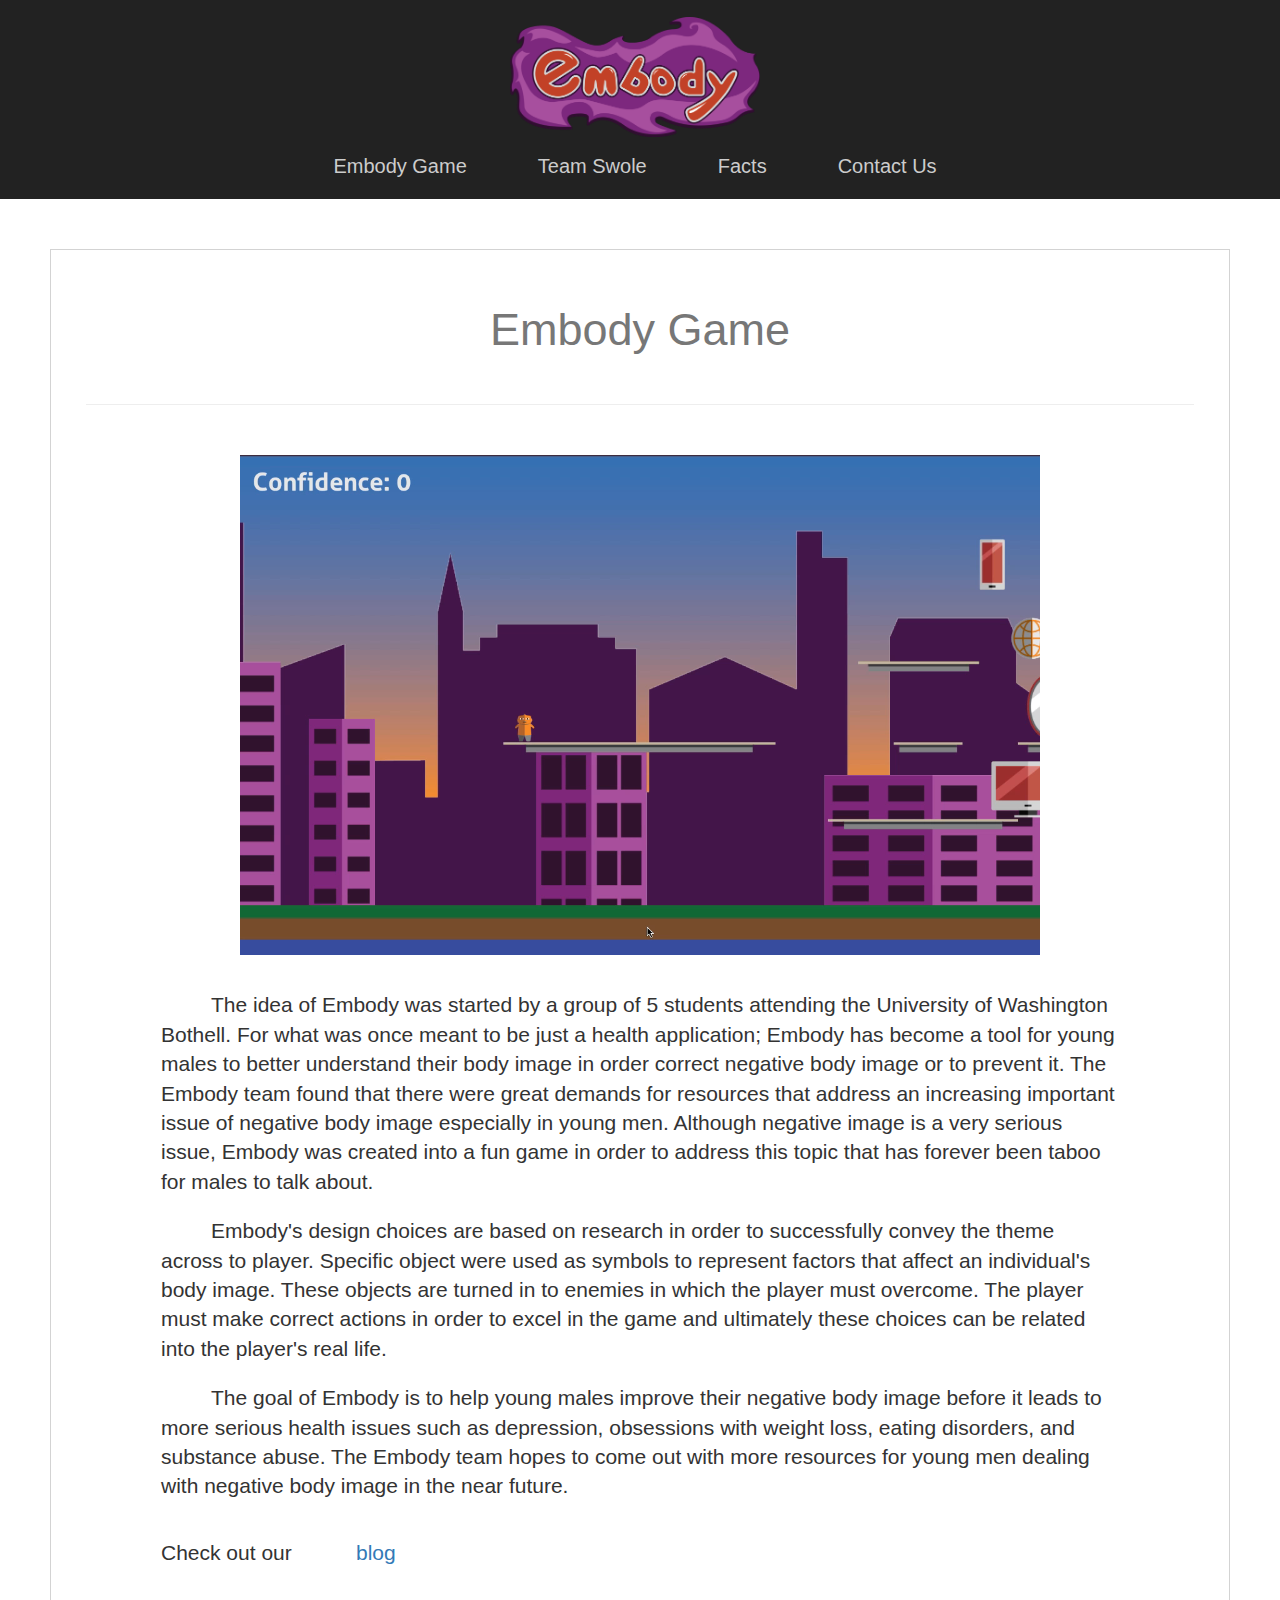
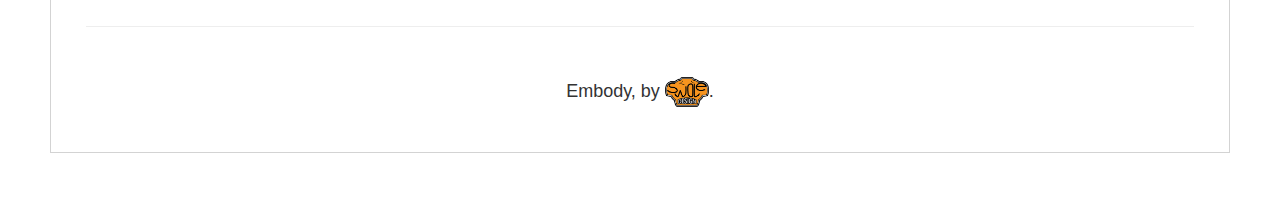
<file: embodyTheGame.html>
<!DOCTYPE html>

<html>

<head>
  <title>Embody Game</title>
  <meta charset="UTF-8">
  <link rel="stylesheet" href="https://maxcdn.bootstrapcdn.com/font-awesome/4.5.0/css/font-awesome.min.css">
  <link href="css/nav.css" rel="stylesheet">
  <script src="http://ajax.googleapis.com/ajax/libs/jquery/2.2.0/jquery.min.js"></script>
  <link href="css/bootstrap.min.css" rel="stylesheet">
  <link href="css/bootstrap.css" rel="stylesheet">
  <link href="css/embodyTheGame.css" rel="stylesheet">

</head>

<body>
  <div id="main" class="m-scene">
    <header>
        <a id="logo" href="index.html"><img src="img/logo.png" alt="logo" height="120" width="auto"></a>
    </header>
    <nav>
      <ul>
        <li class="link"><a href="embodyTheGame.html">Embody Game</a></li>
        <li class="link"><a href="team.html">Team Swole</a></li>
        <li class="link"><a href="facts2.html">Facts</a></li>
        <li class="link"><a href="contact.html">Contact Us</a></li>
      </ul>
      <div class="handle"><span class="menu-toggle"></span>Menu</div>
    </nav>

    <div id="content" class="scene-element scene-element--fadeinright">

      <h1 class="header text-muted">Embody Game</h1>

      <hr class="featurette-divider">

      <div class="video">
        <video id="gameVideo" preload="auto" autoplay="true" loop="loop">
          <source src="gamevideo.webm" type="video/webm">
        </video>
      </div>

      <div>
          <p class="lead">The idea of Embody was started by a group of 5 students attending the University of Washington Bothell. For what was once meant to be just a health application; Embody has become a tool for young males to better understand their body image in order correct negative body image or to prevent it. The Embody team found that there were great demands for resources that address an increasing important issue of negative body image especially in young men. Although negative image is a very serious issue, Embody was created into a fun game in order to address this topic that has forever been taboo for males to talk about. </p>
          <p class="lead">Embody&#39;s design choices are based on research in order to successfully convey the theme across to player. Specific object were used as symbols to represent factors that affect an individual&#39;s body image. These objects are turned in to enemies in which the player must overcome.  The player must make correct actions in order to excel in the game and ultimately these choices can be related into the player&#39;s real life.</p>
          <p class="lead">The goal of Embody is to help young males improve their negative body image before it leads to more serious health issues such as depression, obsessions with weight loss, eating disorders, and substance abuse. The Embody team hopes to come out with more resources for young men dealing with negative body image in the near future. <br/> <br/>
          Check out our <span><a id="blog" href="http://swoledesign.weebly.com/">blog</a></span> </p>
      </div>

      <hr class="featurette-divider">

      <div class="mastfoot" text-align="center">
        <div class="inner">
          <p class="swole">Embody, by <img src="img/compLogo.png" height="30px" width="auto">.</p>
        </div>
      </div>

    </div>
  </div>

  <script src="https://ajax.googleapis.com/ajax/libs/jquery/1.11.3/jquery.min.js"></script>
  <script>window.jQuery || document.write('<script src="../../assets/js/vendor/jquery.min.js"><\/script>')</script>
  <script src="js/prefixfree.min.js"></script>
  <script src="js/jquery.smoothState.min.js"></script>
  <script>
    $('.handle').on('click', function(){
        $('nav ul').toggleClass('showing');
    });
  </script>



</body>

</html>
</file>
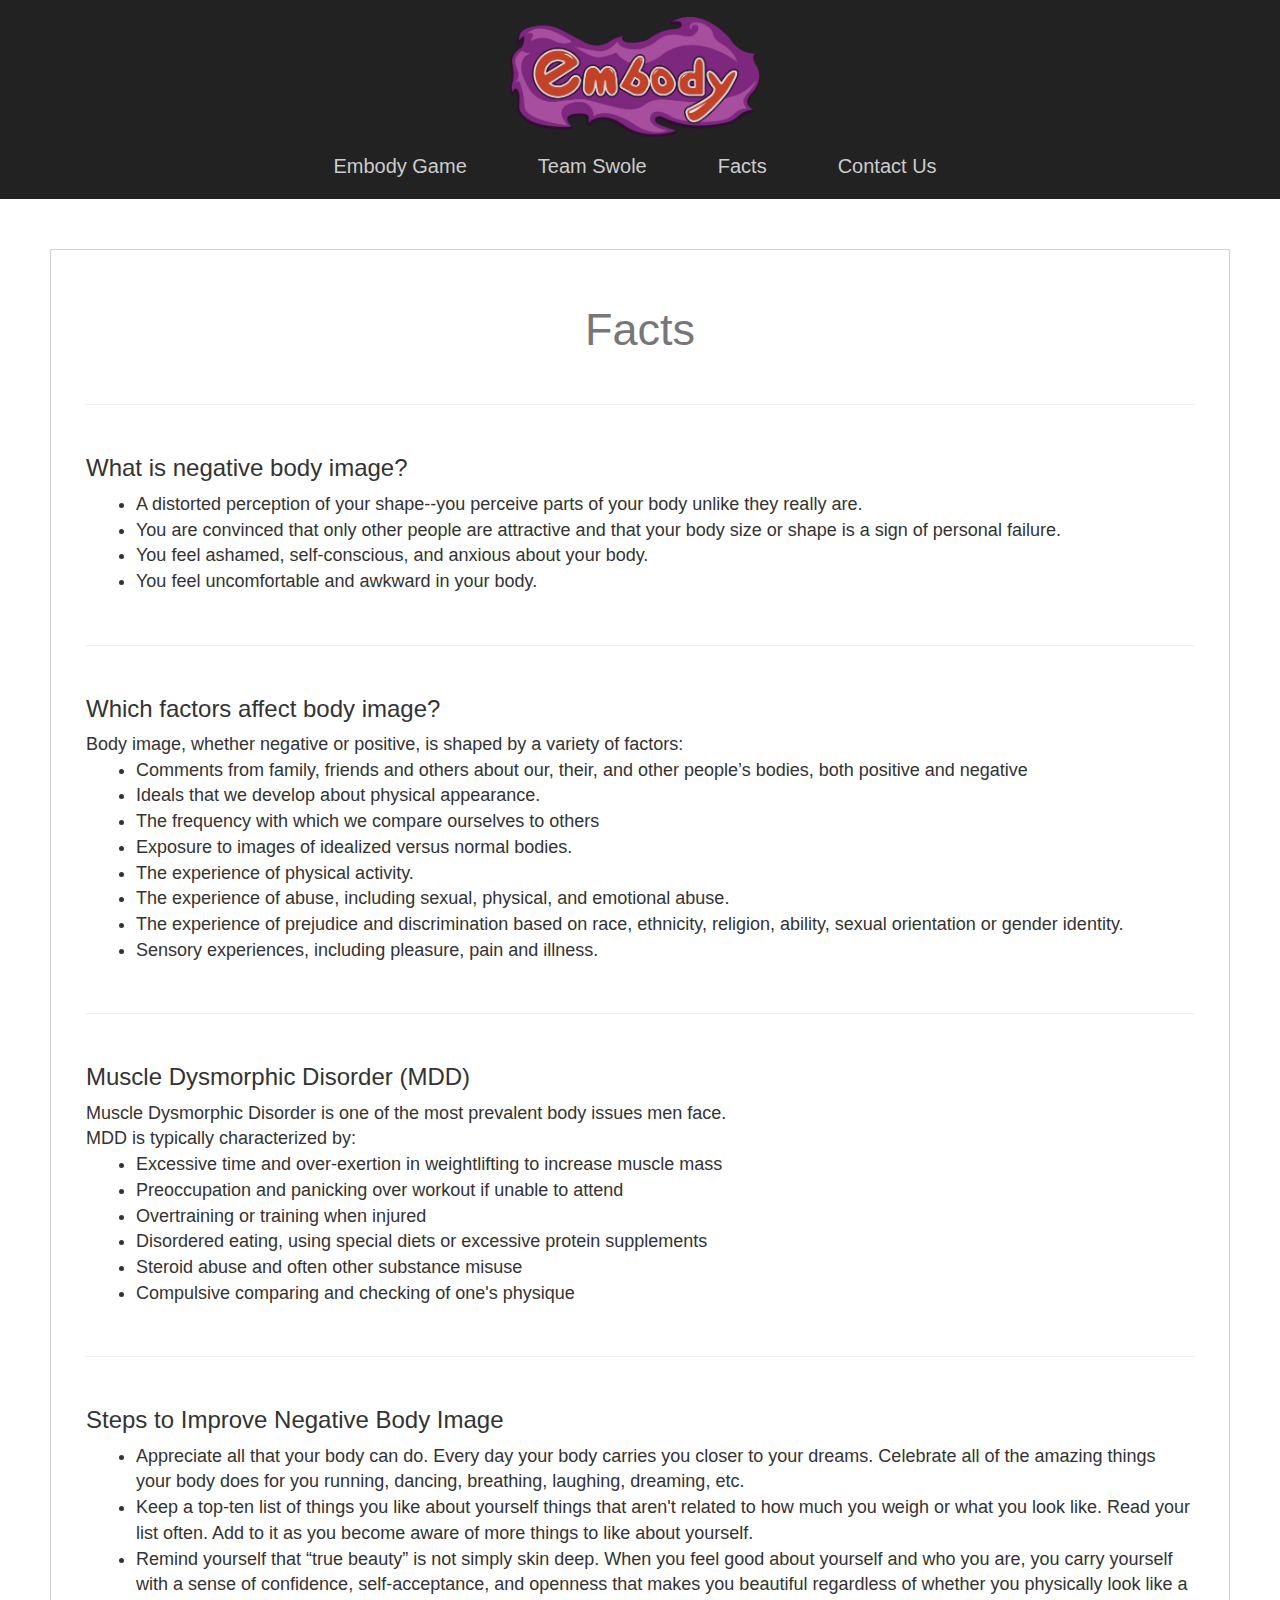
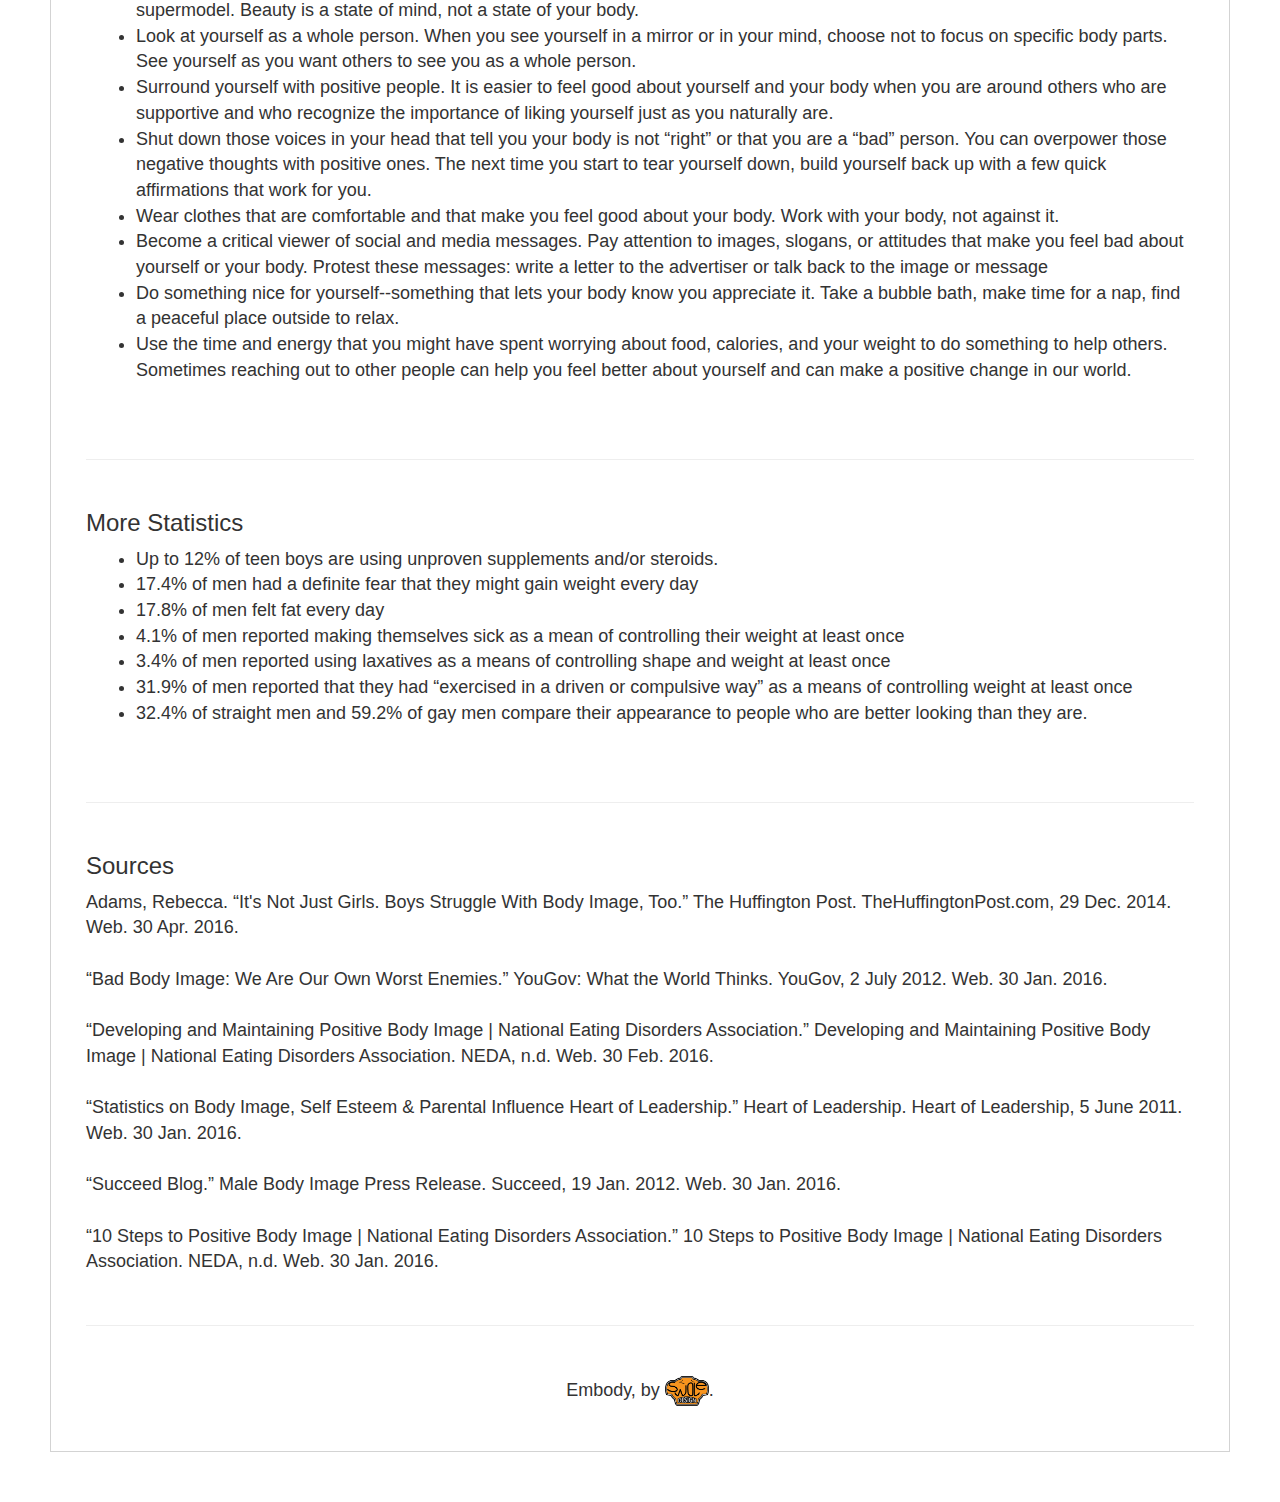
<file: facts2.html>
<!DOCTYPE html>
<html lang="en">
<html>
<head>
  <title>Facts</title>
  <link href="css/bootstrap.min.css" rel="stylesheet">
  <link href="css/bootstrap.css" rel="stylesheet">
  <link href="css/facts.css" rel="stylesheet">
  <link href="css/nav.css" rel="stylesheet">
  <link rel="stylesheet" href="https://maxcdn.bootstrapcdn.com/font-awesome/4.5.0/css/font-awesome.min.css">
  <script src="http://ajax.googleapis.com/ajax/libs/jquery/2.2.0/jquery.min.js"></script>

</head>

<body>
  <div id=main class="m-scene">
    <header>
        <a id="logo" href="index.html"><img src="img/logo.png" alt="logo" height="120" width="auto"></a>
    </header>
    <nav>
      <ul>
        <li class="link"><a href="embodyTheGame.html">Embody Game</a></li>
        <li class="link"><a href="team.html">Team Swole</a></li>
        <li class="link"><a href="facts2.html">Facts</a></li>
        <li class="link"><a href="contact.html">Contact Us</a></li>
      </ul>
      <div class="handle"><span class="menu-toggle"></span>Menu</div>
    </nav>

    <div id="content" class="scene-element scene-element--fadeinright">

      <h1 class="header text-muted">Facts</h1>

      <hr class="featurette-divider">

      <p class="lead">
        <h3>What is negative body image?</h3>
        <ul class="factBullets">
          <li>A distorted perception of your shape--you perceive parts of your body unlike they
          really are.</li>
          <li>You are convinced that only other people are attractive and that your body size or
          shape is a sign of personal failure.</li>
          <li>You feel ashamed, self-conscious, and anxious about your body.</li>
          <li>You feel uncomfortable and awkward in your body.</li>
        </ul>

      </p>

      <hr class="featurette-divider">

      <p class="lead">
        <h3>Which factors affect body image?</h3>
        Body image, whether negative or positive, is shaped by a variety of factors: <br>
        <ul class="factBullets">
            <li>Comments from family, friends and others about our, their, and other
            people&#8217;s bodies, both positive and negative</li>
            <li>Ideals that we develop about physical appearance.</li>
            <li>The frequency with which we compare ourselves to others</li>
            <li>Exposure to images of idealized versus normal bodies.</li>
            <li>The experience of physical activity.</li>
            <li>The experience of abuse, including sexual, physical, and emotional abuse.</li>
            <li>The experience of prejudice and discrimination based on race, ethnicity,
            religion, ability, sexual orientation or gender identity.</li>
            <li>Sensory experiences, including pleasure, pain and illness.</li>
        </ul>
      </p>

      <hr class="featurette-divider">

      <p class="lead">
        <h3>Muscle Dysmorphic Disorder (MDD)</h3>
        Muscle Dysmorphic Disorder is one of the most prevalent body issues men face. <br>
        MDD is typically characterized by: <br>
        <ul class="factBullets">
            <li>Excessive time and over-exertion in weightlifting to increase muscle mass</li>
            <li>Preoccupation and panicking over workout if unable to attend</li>
            <li>Overtraining or training when injured</li>
            <li>Disordered eating, using special diets or excessive protein supplements</li>
            <li>Steroid abuse and often other substance misuse</li>
            <li>Compulsive comparing and checking of one&#39;s physique</li>
        </ul>
      </p>

      <hr class="featurette-divider">

      <p class="lead">
        <h3>Steps to Improve Negative Body Image</h3>
        <ul class="factBullets">
            <li>Appreciate all that your body can do.  Every day your body carries you closer to your dreams.  Celebrate all of the amazing things your body does for you running, dancing, breathing, laughing, dreaming, etc.</li>
            <li>Keep a top-ten list of things you like about yourself things that aren&#39;t related to how much you weigh or what you look like.  Read your list often.  Add to it as you become aware of more things to like about yourself.</li>
            <li>Remind yourself that <q>true beauty</q> is not simply skin deep.  When you feel good about yourself and who you are, you carry yourself with a sense of confidence, self-acceptance, and openness that makes you beautiful regardless of whether you physically look like a supermodel.  Beauty is a state of mind, not a state of your body.</li>
            <li>Look at yourself as a whole person.  When you see yourself in a mirror or in your mind, choose not to focus on specific body parts.  See yourself as you want others to see you as a whole person.</li>
            <li>Surround yourself with positive people.  It is easier to feel good about yourself and your body when you are around others who are supportive and who recognize the importance of liking yourself just as you naturally are.</li>
            <li>Shut down those voices in your head that tell you your body is not <q>right</q> or that you are a <q>bad</q> person.  You can overpower those negative thoughts with positive ones.  The next time you start to tear yourself down, build yourself back up with a few quick affirmations that work for you. </li>
            <li>Wear clothes that are comfortable and that make you feel good about your body.  Work with your body, not against it.</li>
            <li>Become a critical viewer of social and media messages.  Pay attention to images, slogans, or attitudes that make you feel bad about yourself or your body.  Protest these messages:  write a letter to the advertiser or talk back to the image or message</li>
            <li>Do something nice for yourself--something that lets your body know you appreciate it.  Take a bubble bath, make time for a nap, find a peaceful place outside to relax.</li>
            <li>Use the time and energy that you might have spent worrying about food, calories, and your weight to do something to help others.  Sometimes reaching out to other people can help you feel better about yourself and can make a positive change in our world.</li>
            <br>
        </ul>
      </p>

      <hr class="featurette-divider">

      <p class="lead">
        <h3>More Statistics</h3>
        <ul class="factBullets">
            <li>Up to 12% of teen boys are using unproven supplements and/or steroids.</li>
            <li>17.4% of men had a definite fear that they might gain weight every day</li>
            <li>17.8% of men felt fat every day</li>
            <li>4.1% of men reported making themselves sick as a mean of controlling their weight at least once</li>
            <li>3.4% of men reported using laxatives as a means of controlling shape and weight at least once</li>
            <li>31.9% of men reported that they had <q>exercised in a driven or compulsive way</q> as a means of controlling weight at least once</li>
            <li>32.4% of straight men and 59.2% of gay men compare their appearance to people who are better looking than they are.</li><br>
        </ul>
      </p>


          <hr class="featurette-divider">

      <p class="lead">
        <h3>Sources</h3>
        <div>Adams, Rebecca. <q>It's Not Just Girls. Boys Struggle With Body Image, Too.</q> The Huffington Post. TheHuffingtonPost.com, 29 Dec. 2014. Web. 30 Apr. 2016.</div><br>
        <div><q>Bad Body Image: We Are Our Own Worst Enemies.</q> YouGov: What the World Thinks. YouGov, 2 July 2012. Web. 30 Jan. 2016.</div><br>
        <div><q>Developing and Maintaining Positive Body Image | National Eating Disorders Association.</q> Developing and Maintaining Positive Body Image | National Eating Disorders Association. NEDA, n.d. Web. 30 Feb. 2016.</div><br>
        <div><q>Statistics on Body Image, Self Esteem & Parental Influence Heart of Leadership.</q> Heart of Leadership. Heart of Leadership, 5 June 2011. Web. 30 Jan. 2016.</div><br>
        <div><q>Succeed Blog.</q> Male Body Image Press Release. Succeed, 19 Jan. 2012. Web. 30 Jan. 2016.</div><br>
        <div><q>10 Steps to Positive Body Image | National Eating Disorders Association.</q> 10 Steps to Positive Body Image | National Eating Disorders Association. NEDA, n.d. Web. 30 Jan. 2016.</div>

      <hr class="featurette-divider">

      <div class="mastfoot" text-align="center">
        <div class="inner">
          <p class="swole">Embody, by <img src="img/compLogo.png" height="30px" width="auto">.</p>
        </div>
      </div>

    </div>
  </div>
  <script>window.jQuery || document.write('<script src="../../assets/js/vendor/jquery.min.js"><\/script>')</script>
  <script src="js/prefixfree.min.js"></script>
  <script src="js/jquery.smoothState.min.js"></script>
  <script>
    $('.handle').on('click', function(){
        $('nav ul').toggleClass('showing');
    });
  </script>



</body>

</html>
</file>
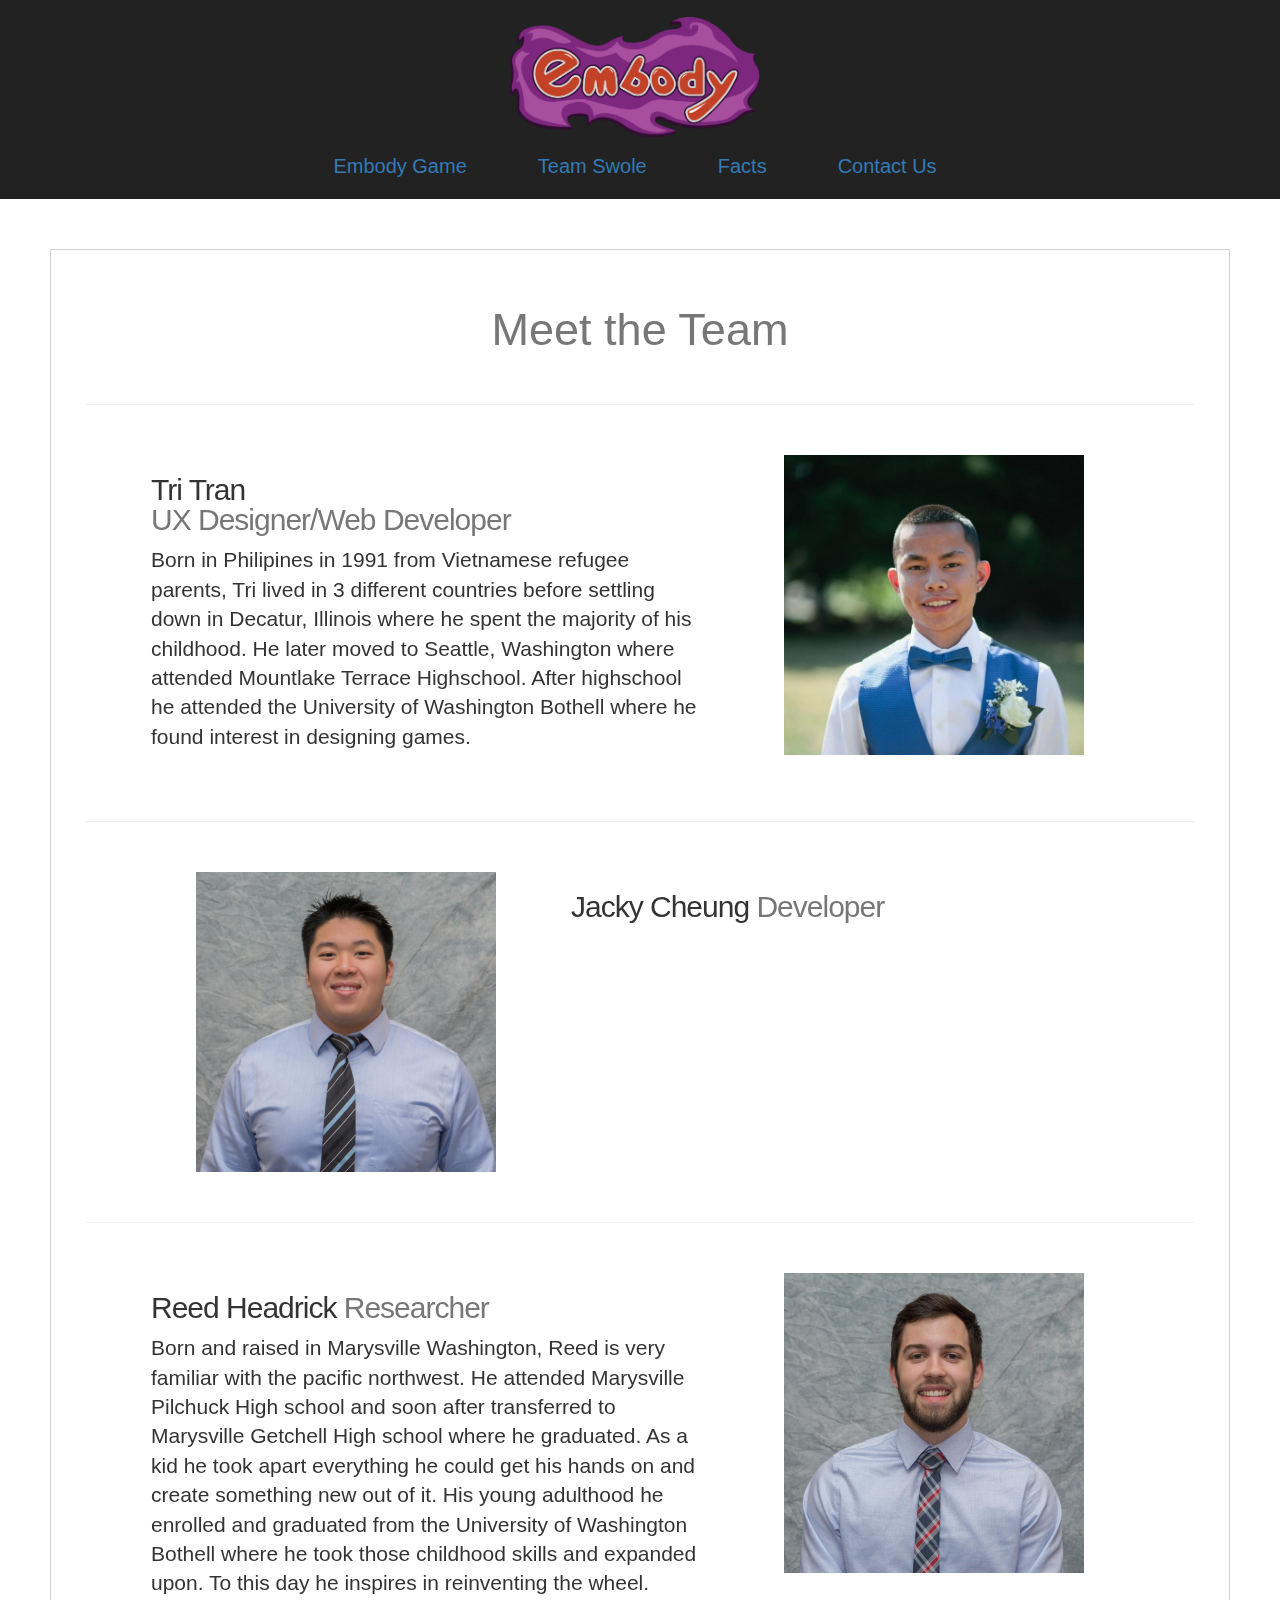
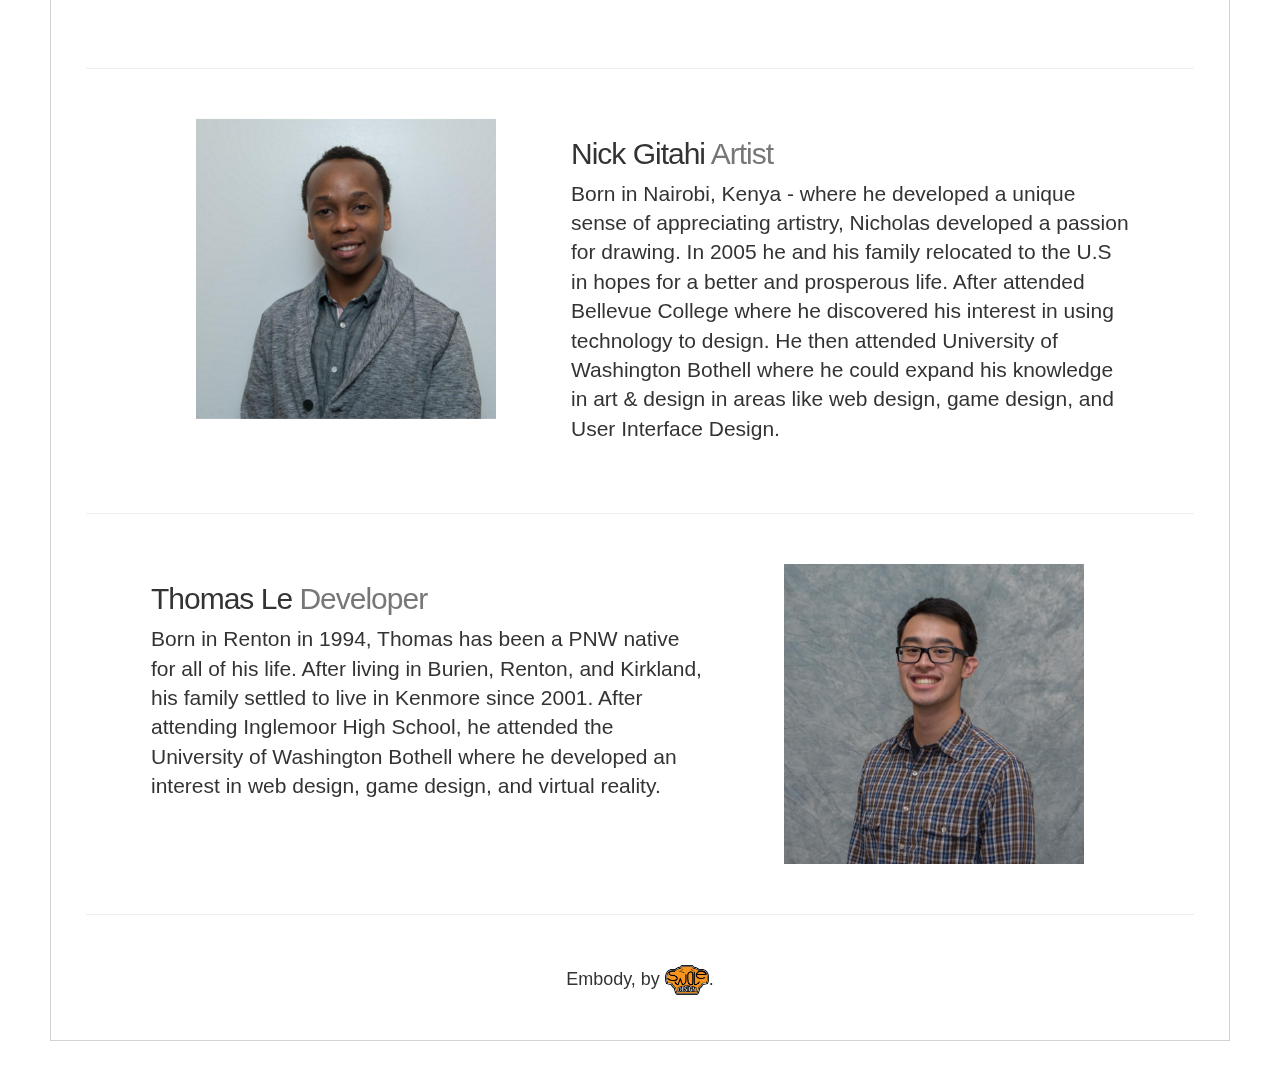
<file: team.html>
<!DOCTYPE html>
<html lang="en">
<html>

<head>
  <title>Team Swole</title>
  <meta charset="UTF-8">
  <link rel="stylesheet" href="https://maxcdn.bootstrapcdn.com/font-awesome/4.5.0/css/font-awesome.min.css">
  <link href="css/nav.css" rel="stylesheet">
  <script src="http://ajax.googleapis.com/ajax/libs/jquery/2.2.0/jquery.min.js"></script>
  <link href="css/bootstrap.min.css" rel="stylesheet">
  <link href="css/bootstrap.css" rel="stylesheet">
  <link href="css/team.css" rel="stylesheet">
</head>

<body>
  <div id="main" class="m-scene">
    <header>
        <a id="logo" href="index.html"><img src="img/logo.png" alt="logo" height="120" width="auto"></a>
    </header>
    <nav>
      <ul>
        <li class="link"><a href="embodyTheGame.html">Embody Game</a></li>
        <li class="link"><a href="team.html">Team Swole</a></li>
        <li class="link"><a href="facts2.html">Facts</a></li>
        <li class="link"><a href="contact.html">Contact Us</a></li>
      </ul>
      <div class="handle"><span class="menu-toggle"></span>Menu</div>
    </nav>

    <div id="content" class="scene-element scene-element--fadeinright">

      <h1 class="header text-muted">Meet the Team</h1>
      <hr class="featurette-divider">

      <div class="row featurette">
        <div class="col-md-7">
          <h2 class="featurette-heading">Tri Tran <br> <span class="text-muted">UX Designer/Web Developer</span></h2>
          <p class="lead">Born in Philipines in 1991 from Vietnamese refugee parents, Tri lived in 3 different countries before settling down in Decatur, Illinois where he spent the majority of his childhood. He later moved to Seattle, Washington where attended Mountlake Terrace Highschool. After highschool he attended the University of Washington Bothell where he found interest in designing games.</p>
        </div>
        <div class="col-md-5">

          <div class="img-container">

            <div class="front">
              <img class="featurette-image img-responsive center-block" src="img/tri.jpg" alt="Tri image">
            </div>

          </div>
        </div>
      </div>

      <hr class="featurette-divider">

      <div class="row featurette">
        <div class="col-md-7 col-md-push-5">
          <h2 class="featurette-heading">Jacky Cheung <span class="text-muted">Developer</span></h2>
          <p class="lead"></p>
        </div>
        <div class="col-md-5 col-md-pull-7">
          <div class="img-container">
            <img class="featurette-image img-responsive center-block" src="img/jackie.jpg" alt="Jacky image">
          </div>
        </div>
      </div>

      <hr class="featurette-divider">


      <div class="row featurette">
        <div class="col-md-7">
          <h2 class="featurette-heading">Reed Headrick <span class="text-muted">Researcher</span></h2>
          <p class="lead">Born and raised in Marysville Washington, Reed is very familiar with the pacific northwest. He attended Marysville Pilchuck High school and soon after transferred to Marysville Getchell High school where he graduated. As a kid he took apart everything he could get his hands on and create something new out of it. His young adulthood he enrolled and graduated from the University of Washington Bothell where he took those childhood skills and expanded upon. To this day he inspires in reinventing the wheel.</p>
        </div>
        <div class="col-md-5">
          <div class="img-container">
            <img class="featurette-image img-responsive center-block" src="img/reed.jpg" alt="Reed image">
          </div>
        </div>
      </div>

      <hr class="featurette-divider">

      <div class="row featurette">
        <div class="col-md-7 col-md-push-5">
          <h2 class="featurette-heading">Nick Gitahi <span class="text-muted">Artist</span></h2>
          <p class="lead">Born in Nairobi, Kenya - where he developed a unique sense of appreciating artistry, Nicholas developed a passion for drawing. In 2005 he and his family relocated to the U.S in hopes for a better and prosperous life. After attended Bellevue College where he discovered his interest in using technology to design. He then attended University of Washington Bothell where he could expand his knowledge in art & design in areas like web design, game design, and User Interface Design.</p>
        </div>
        <div class="col-md-5 col-md-pull-7">
          <div class="img-container">
            <img class="featurette-image img-responsive center-block" src="img/nick.jpg" alt="Nick image">
          </div>
        </div>
      </div>

      <hr class="featurette-divider">

      <div class="row featurette">
        <div class="col-md-7">
          <h2 class="featurette-heading">Thomas Le <span class="text-muted">Developer</span></h2>
          <p class="lead">Born in Renton in 1994, Thomas has been a PNW native for all of his life. After living in Burien, Renton, and Kirkland, his family settled to live in Kenmore since 2001. After attending Inglemoor High School, he attended the University of Washington Bothell where he developed an interest in web design, game design, and virtual reality.</p>
        </div>
        <div class="col-md-5">
          <div class="img-container">
            <img class="featurette-image img-responsive center-block" src="img/thomas.jpg" alt="Thomas image">
          </div>
        </div>
      </div>

      <hr class="featurette-divider">



      <div class="mastfoot" text-align="center">
        <div class="inner">
          <p class="swole">Embody, by <img src="img/compLogo.png" height="30px" width="auto">.</p>
        </div>
      </div>

    </div>
  </div>

  <script src="https://ajax.googleapis.com/ajax/libs/jquery/1.11.3/jquery.min.js"></script>
  <script>window.jQuery || document.write('<script src="../../assets/js/vendor/jquery.min.js"><\/script>')</script>
  <script src="js/prefixfree.min.js"></script>
  <script src="js/jquery.smoothState.min.js"></script>
  <script>
    $('.handle').on('click', function(){
        $('nav ul').toggleClass('showing');
    });
  </script>


</body>

</html>
</file>
<file: css/nav.css>
* {
  margin: 0;
  padding: 0;
  box-sizing: border-box;
}
body{
  margin:0;
  padding:0;
  font-family: Calibri, sans-serif;
}
header{
  background-color: #222;
  overflow: hidden;
  padding-top: 10px;
  text-align: center;
  margin: 0;
}
a {
  text-decoration: none;
  color: #ccc;
  position: relative;
  display: inline-block;
  padding: .4em;
  margin-right: 10px;
}
a::after {
  color: #ccc;
  content: '';
  position: absolute;
  bottom: 0;
  left: 0;
  width: 100%;
  height: 1px;
  visibility: hidden;
  -webkit-transform: scaleX(0);
          transform: scaleX(0);
  background-color: #730099;
  -webkit-transition: all .5s ease;
  transition: all .3s ease;
}
a:hover::after {
  -webkit-transform: scaleX(1);
          transform: scaleX(1);
  visibility: visible;
}
nav ul{
  background-color: #222;
  margin: 0;
  padding-top: 0;
  overflow: hidden;
  color: white;
  padding: 0;
  text-align: center;
  -webkit-transition: max-height 0.4s;
  -ms-transition: max-height 0.4s;
  -moz-transition: max-height 0.4s;
  -o-transition: max-height 0.4s;
  transition: max-height 0.4s;

}
nav ul li{
  display: inline-block;
  padding-top: 0;
  padding-left: 20px;
  padding-right: 20px;
  padding-bottom: 20px;
}
.handle{
  width: 100%;
  background: #333;
  text-align: left;
  box-sizing: border-box;
  padding: 15px 10px;
  cursor: pointer;
  padding-bottom: 10px;
  margin-top: 0;
  font-size: 20px;
  color: white;
  display: none;
}

.link{
  padding-bottom: 10px;
  font-size: 20px;
}
.menu-toggle:before {
  text-align: right;
  font-family: FontAwesome;
  content: "\f0c9";
  padding: 10px;
  color: white;
  text-decoration: none;
}
@media screen and (max-width: 640px){
    nav ul{
      max-height: 0;
    }
    .showing{
      max-height: 20em;
    }
    nav ul li{
      box-sizing: border-box;
      width: 100%;
      padding: 15px;
      text-align: left;
    }
  .handle{
    display: block;
  }
}
}
</file>
<file: css/embodyTheGame.css>
body{
  padding: 0;
  margin: 0;
  overflow-y: scroll;
  font-family: Calibri, sans-serif;
  font-size: 18px;
  box-sizing: border-box;
}
* {
  margin: 0;
  padding: 0;
  box-sizing: border-box;
}

.link a {
  color: #ccc;
  position: relative;
  display: inline-block;
  padding: .4em;
  margin-right: 10px;
  text-decoration: none;
}
.link a::after {
  content: '';
  position: absolute;
  bottom: 0;
  left: 0;
  width: 100%;
  height: 1px;
  visibility: hidden;
  -webkit-transform: scaleX(0);
          transform: scaleX(0);
  background-color: #730099;
  -webkit-transition: all .5s ease;
  transition: all .3s ease;
}
.link a:hover::after {
  -webkit-transform: scaleX(1);
          transform: scaleX(1);
  visibility: visible;
}
.featurette-divider {
  margin: 50px 0;
}

.featurette-heading {
  font-weight: 300;
  line-height: 1;
  letter-spacing: -1px;
}

#content{
  margin: 50px;
  padding: 35px;
  border-style: solid;
  border-width: 1px;
  border-color: lightgray;
}

.featurette-image {
  width: 300px;
  height: auto;
}

.swole{
  text-align: center;
}

.header{
  text-align: center;
  font-size: 2.5em;
}

.lead{
  text-indent: 50px;
  margin-left: 75px;
  margin-right: 75px;
}

#gameVideo{
  height: 500px;
  width: auto;
  display: block;
  margin: 0 auto;
  margin-bottom: 35px;

}

@keyframes fadeInRight {
  0% {
    opacity: 0;
    transform: translate3d(100%, 0, 0);
  }

  100% {
    opacity: 1;
    transform: none;
  }
}
.m-scene .scene-element {
  animation-duration: 0.75s;
  transition-timing-function: ease-in;
  animation-fill-mode: both;
}
&.is-exiting {
     .scene_element {
       animation-direction: alternate-reverse;
     }
 }
.m-scene .scene-element--fadeinright {animation-name: fadeInRight};
.m-scene.is-exiting .scene-element {animation-direction: alternate-reverse;}

a:link {
    text-decoration: none;
}

a:visited {
    text-decoration: none;
}

a:hover {
    text-decoration: none;
    color: #ccc;
}

a:active {
    text-decoration: none;
}

span {
  color: #222;
  margin: 0;
  padding: 0;
}
</file>
<file: css/facts.css>
body{
  padding: 0;
  margin: 0;
  overflow-y: scroll;
  font-family: Calibri, sans-serif;
  font-size: 18px;
  box-sizing: border-box;
}

* {
  margin: 0;
  padding: 0;
  box-sizing: border-box;
}


.featurette-divider {
  margin: 50px 0;
}

.featurette-heading {
  font-weight: 300;
  line-height: 1;
  letter-spacing: -1px;
}

#content{
  margin: 50px;
  padding: 35px;
  border-style: solid;
  border-width: 1px;
  border-color: lightgray;
}

.featurette-image {
  width: 300px;
  height: auto;
}

.swole{
  text-align: center;
}

.header{
  text-align: center;
  font-size: 2.5em;
}

.lead{
  margin-left: 75px;
  margin-right: 75px;
}

#gameVideo{
  height: 500px;
  width: auto;
  display: block;
  margin: 0 auto;
  margin-bottom: 35px;

}
.factBullets {
  margin-left: 50px;
}

@keyframes fadeInRight {
  0% {
    opacity: 0;
    transform: translate3d(100%, 0, 0);
  }

  100% {
    opacity: 1;
    transform: none;
  }
}
.m-scene .scene-element {
  animation-duration: 0.75s;
  transition-timing-function: ease-in;
  animation-fill-mode: both;
}
&.is-exiting {
     .scene_element {
       animation-direction: alternate-reverse;
     }
 }
.m-scene .scene-element--fadeinright {animation-name: fadeInRight};
.m-scene.is-exiting .scene-element {animation-direction: alternate-reverse;}

a:link {
    text-decoration: none;
}

a:visited {
    text-decoration: none;
}

a:hover {
    text-decoration: none;
    color: #ccc;
}

a:active {
    text-decoration: none;
}
</file>
<file: css/team.css>
body{
  padding: 0;
  margin: 0;
  overflow-y: scroll;
  font-family: Calibri, sans-serif;
  font-size: 18px;
  box-sizing: border-box;
}

* {
  margin: 0;
  padding: 0;
  box-sizing: border-box;
}

.featurette-divider {
  margin: 50px 0;
}

.featurette-heading {
  font-weight: 300;
  line-height: 1;
  letter-spacing: -1px;
}

#content{
  margin: 50px;
  padding: 35px;
  border-style: solid;
  border-width: 1px;
  border-color: lightgray;
}

.featurette-image {
  width: 300px;
  height: auto;
}

.swole{
  text-align: center;
}

.header{
  text-align: center;
  font-size: 2.5em;
}

.row{
  margin-left: 50px;
  margin-right: 50px;
}

@keyframes fadeInRight {
0% {
  opacity: 0;
  transform: translate3d(100%, 0, 0);
}

100% {
  opacity: 1;
  transform: none;
}
}

.m-scene .scene-element {
animation-duration: 0.75s;
transition-timing-function: ease-in;
animation-fill-mode: both;
transform-style: preserve-3d;
}
&.is-exiting {
   .scene_element {
     animation-direction: alternate-reverse;
   }
}
.m-scene .scene-element--fadeinright {animation-name: fadeInRight};
.m-scene.is-exiting .scene-element {animation-direction: alternate-reverse;}

.img-container{
perspective: 700;

}

.featurette-image{
width: 300px;
height: 300px;
transition: all 0.6s ease;
transform-style: preserve-3d;
position: relative;
backface-visibility: hidden;
}
/*}
.featurette-image:hover{
transform: rotateY(180deg);
}
.front, .back {
width: 300;
height: 0;
position: absolute;
backface-visibility: hidden;
}
.back{
transform: rotateY(180);
}*/

}
a:link {
    text-decoration: none;
    color: #ccc;
}

a:visited {
    text-decoration: none;
    color: #ccc;
}

a:hover {
    text-decoration: none;
    color: #ccc;
}

a:active {
    text-decoration: none;
    color: #ccc;
}
</file>
